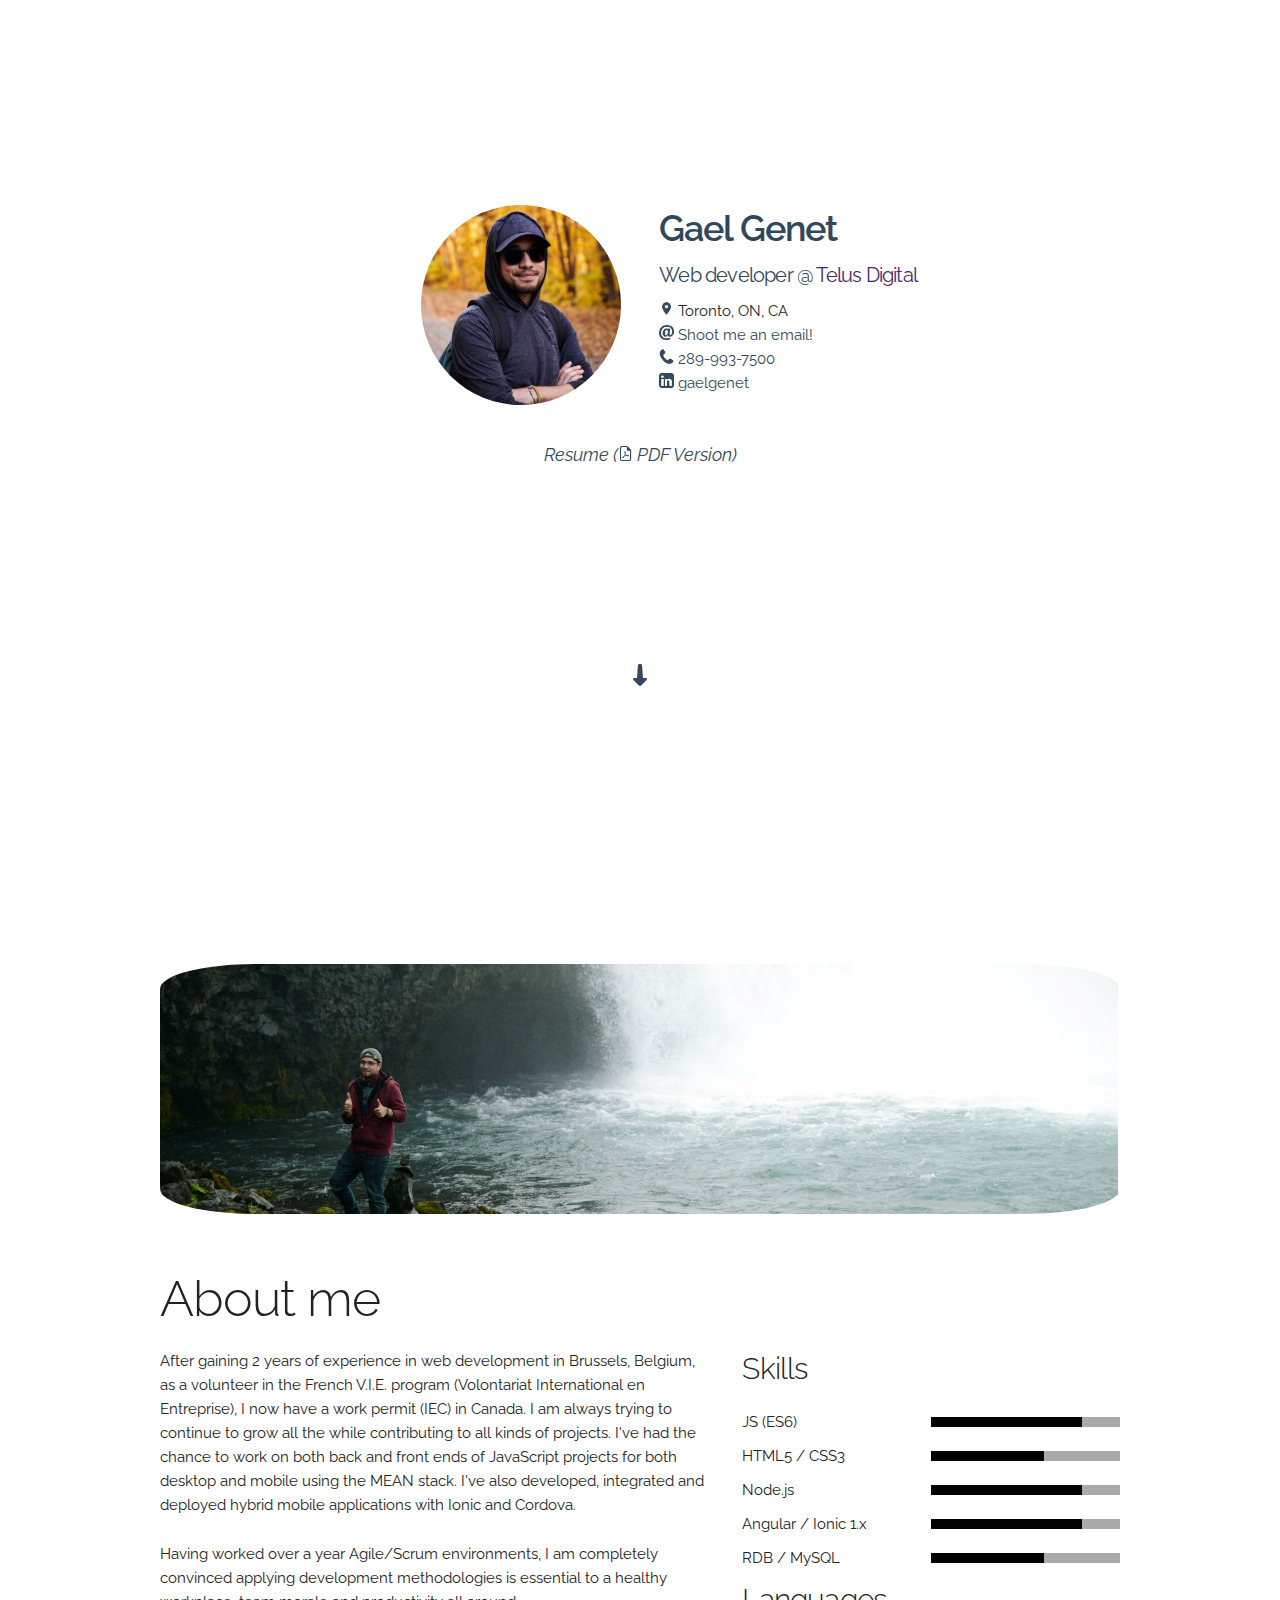
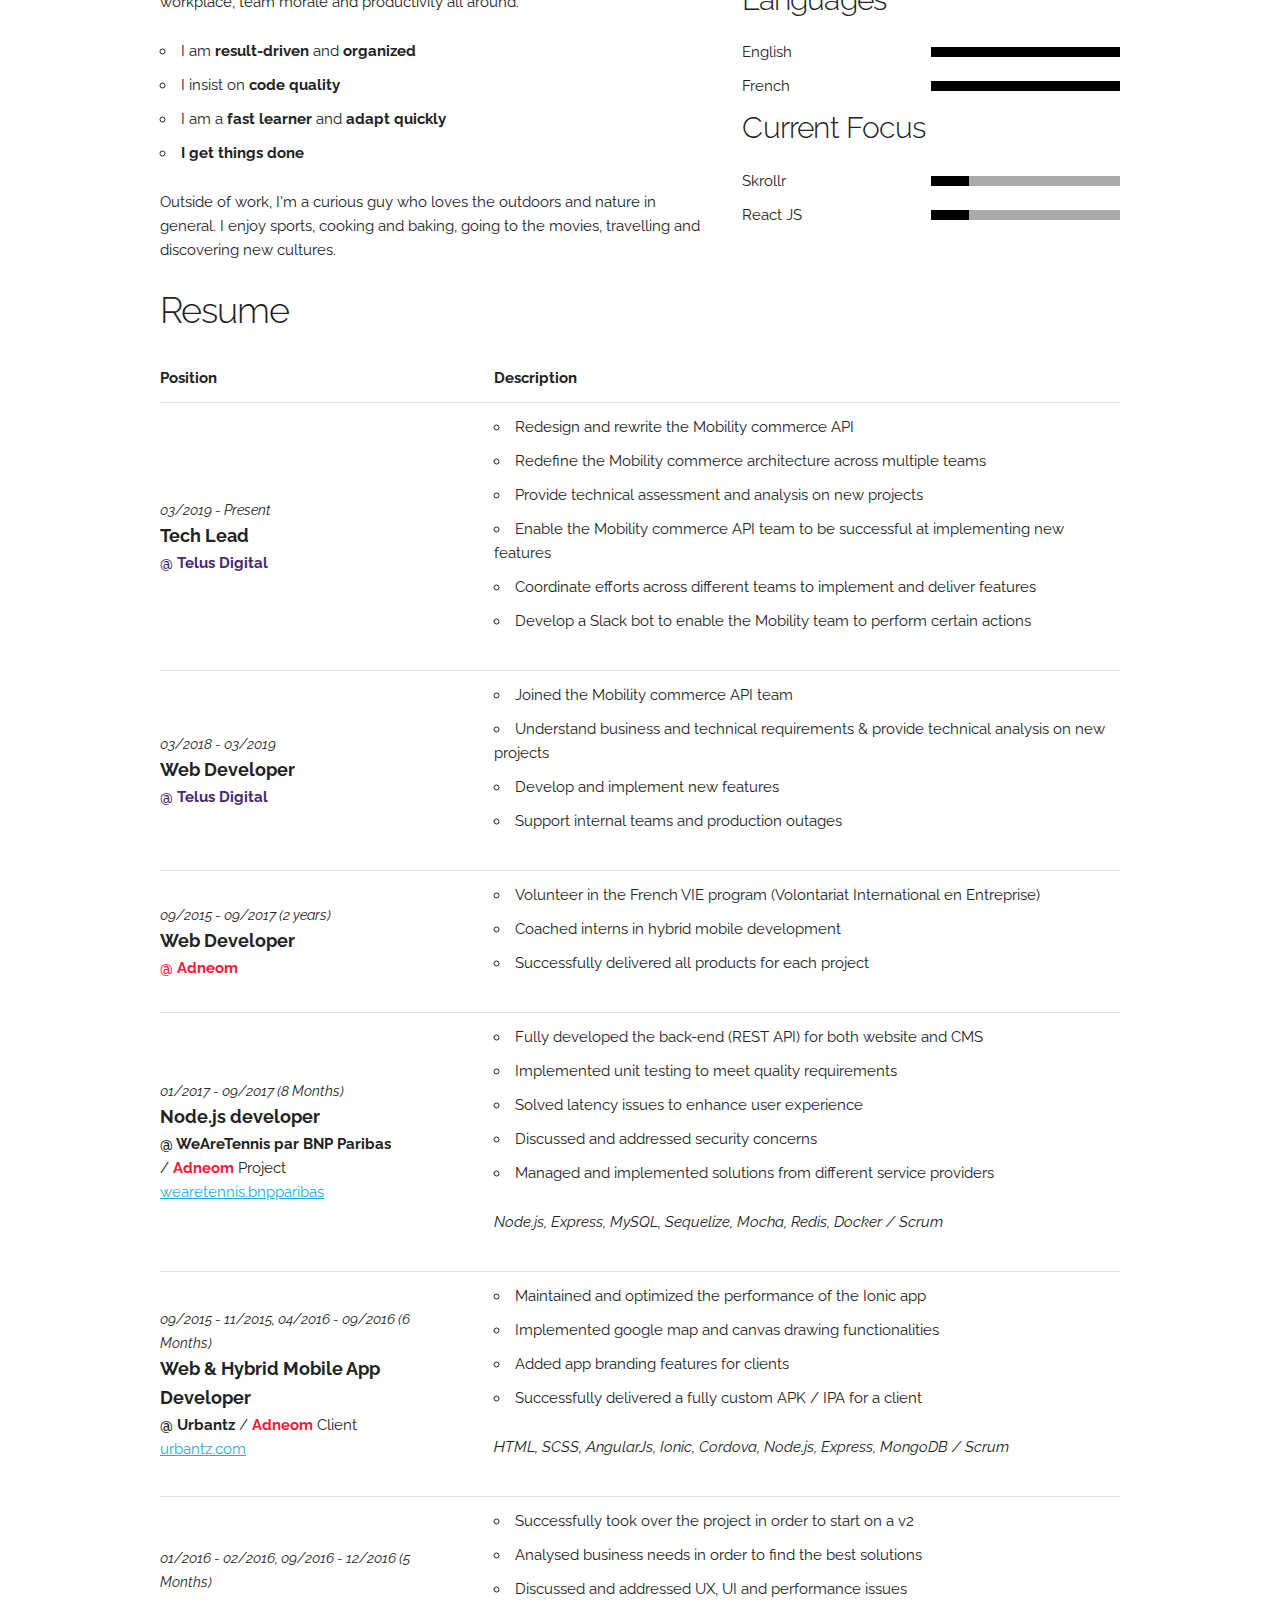
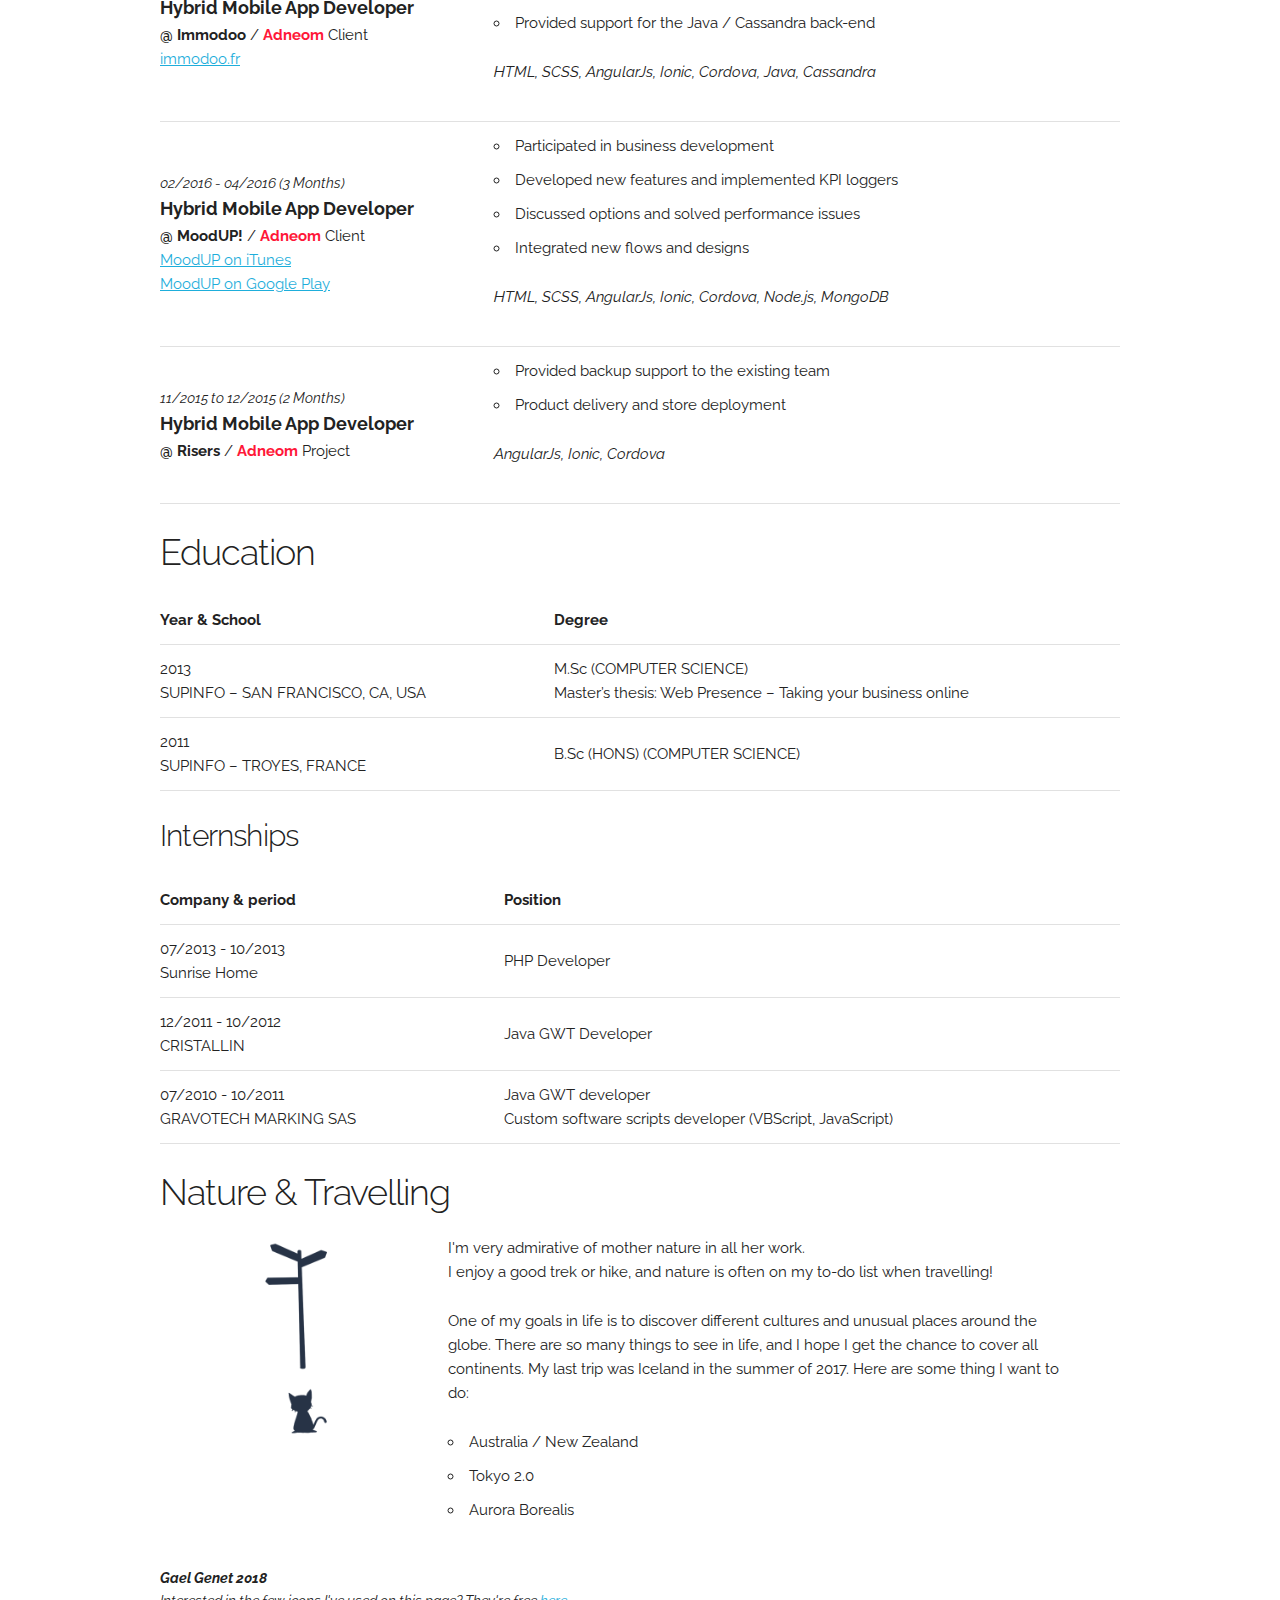
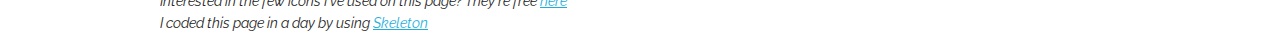
<file: index.html>
<!DOCTYPE html>
<html lang="en">
<head>

  <meta charset="utf-8">
  <title>Gael Genet</title>
  <meta name="description" content="Gael's personal website">
  <meta name="author" content="Gael Genet">

  <meta name="viewport" content="width=device-width, initial-scale=1">

  <link href="//fonts.googleapis.com/css?family=Raleway:400,300,600" rel="stylesheet" type="text/css">

  <link rel="stylesheet" href="css/main.css">
  <link rel="stylesheet" href="css/normalize.css">
  <link rel="stylesheet" href="css/skeleton.css">

  <script src="scripts/zenscroll-min.js"></script>

  <link rel="icon" type="image/png" href="images/favicon2.png">

</head>
<body>

  <div class="primary-header">
    <div class="container"  style="margin: auto">
      <div class="row">
        <div class="one-half column main-right">
          <span style="display:inline-block; text-align: center;">
            <img class="main-pic" src="images/me.jpg">
          </span>
        </div>
        <div class="one-half column main-left">
          <span style="display:inline-block; text-align: left;">
            <h3>Gael Genet</h3>
            <h4>Web developer @ <span class="c-td">Telus Digital<span></h4>
            <img class="header-icons" src="images/marker.png"> <span class="header-text">Toronto, ON, CA</span><br>
            <a href="mailto:gael.genet@gmail.com">
              <img class="header-icons" src="images/email.png"> <span class="header-text">Shoot me an email!</span><br>
            </a>
            <a href="tel:+12899937500">
              <img class="header-icons" src="images/phone.png"> <span class="header-text">289-993-7500</span><br>
            </a>
            <a href="http://www.linkedin.com/in/gaelgenet">
              <img class="header-icons" src="images/linkedin.png"> <span class="header-text">gaelgenet</span><br>
            </a>
          </span>
        </div>
      </div>
      <div class="row" style="text-align: center;">
        <a class="header-resume" href="#resume">
          Resume
        </a>
        <a class="header-resume" href="files/gael_genet_resume.pdf">
          (<img class="header-icons" src="images/pdf.png"> PDF Version)
        </a>
      </div>
      <div class="row">
        <div class="arrow bounce">
          <a class="" href="#about"><img src="images/arrow.png"></a>
        </div>
      </div>
    </div>  
  </div>

  <div class="container" id="about">
    <div class="row profile-header">
      <div class="column">
        <img src="images/header2.jpg">
      </div>
    </div>

    <!-- About -->
    <h1>About me</h1>
    <div class="row">
      <div class="seven columns">
        <!-- <h4>Profile</h4> -->
        <p>
          After gaining 2 years of experience in web development in Brussels, Belgium, as a volunteer in the French V.I.E. program (Volontariat International en Entreprise), I now have a work permit (IEC) in Canada. I am always trying to continue to grow all the while contributing to all kinds of projects. I've had the chance to work on both back and front ends of JavaScript projects for both desktop and mobile using the MEAN stack. I've also developed, integrated and deployed hybrid mobile applications with Ionic and Cordova.
        </p>
        <p>
          Having worked over a year Agile/Scrum environments, I am completely convinced applying development methodologies is essential to a healthy workplace, team morale and productivity all around.
        </p>
        <p>
          <ul>
            <li>I am <strong>result-driven</strong> and <strong>organized</strong></li>
            <li>I insist on <strong>code quality</strong></li>
            <li>I am a <strong>fast learner</strong> and <strong>adapt quickly</strong></li>
            <li><strong>I get things done</strong></li>
          </ul>
        </p>
        <p>
          Outside of work, I'm a curious guy who loves the outdoors and nature in general. I enjoy sports, cooking and baking, going to the movies, travelling and discovering new cultures.
        </p>
      </div>
      <div class="five columns">
        <h4>Skills</h4>
        <p class="skill-block">
          <span class="skill-title">JS (ES6)</span><progress class="skill-bar" value="4" max="5"></progress>
        </p>
        <p class="skill-block">
          <span class="skill-title">HTML5 / CSS3</span><progress class="skill-bar" value="3" max="5"></progress>
        </p>
        <p class="skill-block">
          <span class="skill-title">Node.js</span><progress class="skill-bar" value="4" max="5"></progress>
        </p>
        <p class="skill-block">
          <span class="skill-title">Angular / Ionic 1.x</span><progress class="skill-bar" value="4" max="5"></progress>
        </p>
        <p class="skill-block">
          <span class="skill-title">RDB / MySQL</span><progress class="skill-bar" value="3" max="5"></progress>
        </p>
        <h4>Languages</h4>
        <p class="skill-block">
          <span class="skill-title">English</span><progress class="skill-bar" value="5" max="5"></progress>
        </p>
        <p class="skill-block">
          <span class="skill-title">French</span><progress class="skill-bar" value="5" max="5"></progress>
        </p>
        <h4>Current Focus</h4>
        <p class="skill-block">
          <span class="skill-title">Skrollr</span><progress class="skill-bar" value="1" max="5"></progress>
        </p>
        <p class="skill-block">
          <span class="skill-title">React JS</span><progress class="skill-bar" value="1" max="5"></progress>
        </p>
      </div>
    </div>

    <!-- Resume -->
    <div class="row" id="resume">
      <div class="column">
        <h3>Resume</h3>
        <table class="u-full-width">
          <thead>
            <tr>
              <th>Position</th>
              <th>Description</th>
            </tr>
          </thead>
          <tbody>
            <tr>
              <td>
                <span class="resume-date">03/2019 - Present</span><br>
                <span class="resume-position">Tech Lead</span><br>
                <span class="resume-company c-td">@ Telus Digital</span>
              </td>
              <td>
                <ul>
                  <li>Redesign and rewrite the Mobility commerce API</li>
                  <li>Redefine the Mobility commerce architecture across multiple teams</li>
                  <li>Provide technical assessment and analysis on new projects</li>
                  <li>Enable the Mobility commerce API team to be successful at implementing new features</li>
                  <li>Coordinate efforts across different teams to implement and deliver features</li>
                  <li>Develop a Slack bot to enable the Mobility team to perform certain actions</li>
                </ul>
              </td>
            </tr>

            <tr>
              <td>
                <span class="resume-date">03/2018 - 03/2019</span><br>
                <span class="resume-position">Web Developer</span><br>
                <span class="resume-company c-td">@ Telus Digital</span>
              </td>
              <td>
                <ul>
                  <li>Joined the Mobility commerce API team</li>
                  <li>Understand business and technical requirements & provide technical analysis on new projects</li>
                  <li>Develop and implement new features</li>
                  <li>Support internal teams and production outages</li>
                </ul>
              </td>
            </tr>

            <tr>
              <td>
                <span class="resume-date">09/2015 - 09/2017 (2 years)</span><br>
                <span class="resume-position">Web Developer</span><br>
                <span class="resume-company c-adneom">@ Adneom</span>
              </td>
              <td>
                <ul>
                  <li>Volunteer in the French VIE program (Volontariat International en Entreprise)</li>
                  <li>Coached interns in hybrid mobile development</li>
                  <li>Successfully delivered all products for each project</li>
                </ul>
              </td>
            </tr>
            
            <tr>
              <td>
                <span class="resume-date">01/2017 - 09/2017 (8 Months)</span><br>
                <span class="resume-position">Node.js developer</span><br>
                <span class="resume-company">@ WeAreTennis par BNP Paribas</span><br>
                / <span class="resume-company c-adneom">Adneom</span> Project<br>
                <a href="https://wearetennis.bnpparibas/fr_FR/">wearetennis.bnpparibas</a>
              </td>
              <td>
                <ul>
                  <li>Fully developed the back-end (REST API) for both website and CMS</li>
                  <li>Implemented unit testing to meet quality requirements</li>
                  <li>Solved latency issues to enhance user experience</li>
                  <li>Discussed and addressed security concerns</li>
                  <li>Managed and implemented solutions from different service providers</li>
                </ul>
                <p class="resume-technos">
                  Node.js, Express, MySQL, Sequelize, Mocha, Redis, Docker / Scrum
                </p>
              </td>
            </tr>
            
            <tr>
              <td>
                <span class="resume-date">09/2015 - 11/2015, 04/2016 - 09/2016 (6 Months)</span><br>
                <span class="resume-position">Web & Hybrid Mobile App Developer</span><br>
                <span class="resume-company">@ Urbantz</span> / <span class="resume-company c-adneom">Adneom</span> Client<br>
                <a href="http://www.urbantz.com/">urbantz.com</a>
              </td>
              <td>
                <ul>
                  <li>Maintained and optimized the performance of the Ionic app</li>
                  <li>Implemented google map and canvas drawing functionalities</li>
                  <li>Added app branding features for clients</li>
                  <li>Successfully delivered a fully custom APK / IPA for a client</li>
                </ul>
                <p class="resume-technos">
                  HTML, SCSS, AngularJs, Ionic, Cordova, Node.js, Express, MongoDB / Scrum
                </p>
              </td>
            </tr>
            
            <tr>
              <td>
                <span class="resume-date">01/2016 - 02/2016, 09/2016 - 12/2016 (5 Months)</span><br>
                <span class="resume-position">Hybrid Mobile App Developer</span><br>
                <span class="resume-company">@ Immodoo</span> / <span class="resume-company c-adneom">Adneom</span> Client<br>
                <a href="http://immodoo.fr/">immodoo.fr</a>
              </td>
              <td>
                <ul>
                  <li>Successfully took over the project in order to start on a v2</li>
                  <li>Analysed business needs in order to find the best solutions</li>
                  <li>Discussed and addressed UX, UI and performance issues</li>
                  <li>Provided support for the Java / Cassandra back-end</li>
                </ul>
                <p class="resume-technos">
                  HTML, SCSS, AngularJs, Ionic, Cordova, Java, Cassandra
                </p>
              </td>
            </tr>
            
            <tr>
              <td>
                <span class="resume-date">02/2016 - 04/2016 (3 Months)</span><br>
                <span class="resume-position">Hybrid Mobile App Developer</span><br>
                <span class="resume-company">@ MoodUP!</span> / <span class="resume-company c-adneom">Adneom</span> Client<br>
                <a href="https://itunes.apple.com/us/app/moodup/id964983528?mt=8">MoodUP on iTunes</a><br>
                <a href="https://play.google.com/store/apps/details?id=com.moodup&hl=en">MoodUP on Google Play</a>
              </td>
              <td>
                <ul>
                  <li>Participated in business development</li>
                  <li>Developed new features and implemented KPI loggers</li>
                  <li>Discussed options and solved performance issues</li>
                  <li>Integrated new flows and designs</li>
                </ul>
                <p class="resume-technos">
                  HTML, SCSS, AngularJs, Ionic, Cordova, Node.js, MongoDB
                </p>
              </td>
            </tr>
            
            <tr>
              <td>
                <span class="resume-date">11/2015 to 12/2015 (2 Months)</span><br>
                <span class="resume-position">Hybrid Mobile App Developer</span><br>
                <span class="resume-company">@ Risers</span> / <span class="resume-company c-adneom">Adneom</span> Project
              </td>
              <td>
                <ul>
                  <li>Provided backup support to the existing team</li>
                  <li>Product delivery and store deployment</li>
                </ul>
                <p class="resume-technos">
                  AngularJs, Ionic, Cordova
                </p>
              </td>
            </tr>
          </tbody>
        </table>
      </div>
    </div>

    <!-- Education -->
    <div class="row">
      <div class="column">
        <h3>Education</h3>
        <table class="u-full-width">
          <thead>
            <tr>
              <th>Year & School</th>
              <th>Degree</th>
            </tr>
          </thead>
          <tbody>
            <tr>
              <td>
                <span class="">2013</span><br>
                <span class="">SUPINFO – SAN FRANCISCO, CA, USA</span>
              </td>
              <td>
                M.Sc (COMPUTER SCIENCE)<br>
                Master’s thesis: Web Presence – Taking your business online
              </td>
            </tr>

            <tr>
              <td>
                <span class="">2011</span><br>
                <span class="">SUPINFO – TROYES, FRANCE</span>
              </td>
              <td>
                B.Sc (HONS) (COMPUTER SCIENCE)
              </td>
            </tr>
          </tbody>
        </table>
        <h4>Internships</h4>
        <table class="u-full-width">
          <thead>
            <tr>
              <th>Company & period</th>
              <th>Position</th>
            </tr>
          </thead>
          <tbody>
            <tr>
              <td>
                <span class="">07/2013 - 10/2013</span><br>
                <span class="">Sunrise Home</span>
              </td>
              <td>
                PHP Developer
              </td>
            </tr>
            <tr>
              <td>
                <span class="">12/2011 - 10/2012</span><br>
                <span class="">CRISTALLIN</span>
              </td>
              <td>
                Java GWT Developer
              </td>
            </tr>
            <tr>
              <td>
                <span class="">07/2010 - 10/2011</span><br>
                <span class="">GRAVOTECH MARKING SAS</span>
              </td>
              <td>
                Java GWT developer<br>
                Custom software scripts developer (VBScript, JavaScript)
              </td>
            </tr>
          </tbody>
        </table>
      </div>
    </div>

    <!-- Map -->
    <div class="row"">
      <h3>Nature & Travelling</h3>
      <div class="three columns">
        <img src="images/road.png" style="max-width: 100%">
      </div>
      <div class="eight columns">
        <p>
          I'm very admirative of mother nature in all her work.<br>
          I enjoy a good trek or hike, and nature is often on my to-do list when travelling!
        </p>
        <p>
          One of my goals in life is to discover different cultures and unusual places around the globe. There are so many things to see in life, and I hope I get the chance to cover all continents. My last trip was Iceland in the summer of 2017. Here are some thing I want to do:
          <ul>
            <li>Australia / New Zealand</li>
            <li>Tokyo 2.0</li>
            <li>Aurora Borealis</li>
          </ul>
        </p>
      </div>
    </div>
    <!-- <div class="row"  style="margin-bottom: 5%;>
      <div class="column">
        <div id="map"></div>
        <script>
          function initMap() {
            let osaka = {lat: 34.6937, lng: 135.5022};
            let tokyo = {lat: 35.6895, lng: 139.6917};
            let hiroshima = {lat: 34.3852, lng: 132.4553};
            let shanghai = {lat: 31.2304, lng: 121.4737};
            let hongkong = {lat: 22.3964, lng: 114.1095};
            let manila = {lat: 14.5995, lng: 120.9842};
            let cebu = {lat: 10.3157, lng: 123.8854};
            let kualalumpur = {lat: 3.1390, lng: 101.6869};
            let paris = {lat: 48.8566, lng: 2.3522};
            let brussels = {lat: 50.8503, lng: 4.3517};
            let amsterdam = {lat: 52.3702, lng: 4.8952};
            let sanfran = {lat: 37.7749, lng: -122.4194};
            let newyork = {lat: 40.7128, lng: -74.0060};
            let washdc = {lat: 38.9072, lng: -77.0369};
            let toronto = {lat: 43.6532, lng: -79.3832};
            let reykyjavik = {lat: 64.1265, lng: -21.8174};
            let cityList = [osaka, tokyo, hiroshima, shanghai, hongkong, manila, cebu, kualalumpur, paris, brussels, amsterdam, sanfran, newyork, washdc, toronto, reykyjavik];

            var map = new google.maps.Map(document.getElementById('map'), {
              zoom: 2,
              center: toronto,
              streetViewControl: false,
              mapTypeControl: false,
              styles: [{"featureType":"road","stylers":[{"visibility":"off"}]},{"featureType":"transit","stylers":[{"visibility":"off"}]},{"featureType":"administrative.province","stylers":[{"visibility":"off"}]},{"featureType":"poi.park","elementType":"geometry","stylers":[{"visibility":"off"}]},{"featureType":"water","stylers":[{"color":"#004b76"}]},{"featureType":"landscape.natural","stylers":[{"visibility":"on"},{"color":"#fff6cb"}]},{"featureType":"administrative.country","elementType":"geometry.stroke","stylers":[{"visibility":"on"},{"color":"#7f7d7a"},{"lightness":10},{"weight":1}]}]
            });

            cityList.forEach(city => {
              let marker = new google.maps.Marker({
                position: city,
                map: map
                // icon: 'images/marker.png'
              });
            })

          }
        </script>
        <script async defer
        src="https://maps.googleapis.com/maps/api/js?key=AIzaSyB_DZ9fx9MsmWusTde_GnIQ-wNK7wplqG4&callback=initMap">
        </script>
      </div>
    </div> -->

  </div>
  <div class="footer">
    <div class="container">
      <div class="row">
        <strong>Gael Genet 2018</strong><br>
        Interested in the few icons I've used on this page? They're free <a href="https://icons8.com/">here</a><br>
        I coded this page in a day by using <a href="http://getskeleton.com/">Skeleton</a>
      </div>
    </div>
  </div>

</body>
</html>
</file>
<file: css/main.css>
html { /*scroll-behavior: smooth;*/ }
body { overflow-x: hidden; }

#about { padding-top: 5%; }

.centered { text-align: center; }

.header-icons { height: 15px; width: 15px; }
.header-text { font-size: 15px; }
.header-resume { display: inline-block; padding-top: 3%; font-style: italic; font-size: 120%; }

.primary-header {
	/*background-image: url('../album/1.jpg');*/
	/*background-size: cover;*/
	height: 100vh;
	display: flex;
	width: 100vw;
}

.primary-header h3 {
	color: #31475d;
	font-weight: 600;
	margin-bottom: 1rem;
}

.primary-header h4 {
	color: #31475d;
	font-weight: 400;
	margin-bottom: 1rem;
	font-size: 2rem;
}

.primary-header a {
	font-style: none;
	text-decoration: none;
	color: #31475d;
}

.profile-header img{
	max-width: 100%;
	border-radius: 10%;
	margin-bottom: 5%;
}

.main-pic {
	max-height: 100px;
	border-radius: 50%;
	border: 0px solid red;
}
.main-left {
	text-align: center;
}

.main-right {
	text-align: center;
}

@media (min-width: 400px) {
	.main-pic { max-height: 200px; }
	.main-left { text-align: center; }
	.main-right { text-align: center; }
}
@media (min-width: 550px) {
	.main-pic { max-height: 200px; }
	.main-left { text-align: left; }
	.main-right { text-align: right; }
}

/* colors */
.c-adneom {
	color: #ff1738;
}
.c-td {
	color: #4B286D;
}



/* skills */
.skill-block { width: 100%; margin-bottom: 1rem;}
.skill-title { width: 50%; display: inline-block;}
.skill-bar { width: 50%; }

/* resume */
.resume-position {
	font-weight: bold;
	font-size: 120%;
}
.resume-company {
	font-weight: bold;
	/*color: #000000;*/
}
.resume-adneom {
	font-weight: bold;
	color: #ff1738;
}
.resume-td {
	font-weight: bold;
	color: #4B286D;
}
.resume-date {
	font-style: italic;
	font-size: 90%;
}
.resume-technos {
	font-style: italic;
}

/* progress bars */
progress {
	background-color: #f3f3f3;
	border: 0;
	height: 10px;
	border-radius: 9px;
}
progress::-webkit-progress-bar { background-color: #aaa; width: 100%; }
progress::-webkit-progress-value {background-color: #000 !important;}

/* map */
#map {
	height: 400px;
	width: 100%;
}

/* button */

.arrow {
	text-align: center;
	margin-top: 20%;
}
.bounce {
	-moz-animation: bounce 2s infinite;
	-webkit-animation: bounce 2s infinite;
	animation: bounce 2s infinite;
}

@keyframes bounce {
	0%, 20%, 50%, 80%, 100% {
		transform: translateY(0);
	}
	40% {
		transform: translateY(-30px);
	}
	60% {
		transform: translateY(-15px);
	}
}

.footer {
	padding: 20px;
	font-style: italic;
	font-size: 95%;
	/*background-color: #333;*/
	/*color: white;*/
}
</file>
<file: css/skeleton.css>
/*
* Skeleton V2.0.4
* Copyright 2014, Dave Gamache
* www.getskeleton.com
* Free to use under the MIT license.
* http://www.opensource.org/licenses/mit-license.php
* 12/29/2014
*/


/* Table of contents
––––––––––––––––––––––––––––––––––––––––––––––––––
- Grid
- Base Styles
- Typography
- Links
- Buttons
- Forms
- Lists
- Code
- Tables
- Spacing
- Utilities
- Clearing
- Media Queries
*/


/* Grid
–––––––––––––––––––––––––––––––––––––––––––––––––– */
.container {
  position: relative;
  width: 100%;
  max-width: 960px;
  margin: 0 auto;
  padding: 0 20px;
  box-sizing: border-box; }
.column,
.columns {
  width: 100%;
  float: left;
  box-sizing: border-box; }

/* For devices larger than 400px */
@media (min-width: 400px) {
  .container {
    width: 85%;
    padding: 0; }
}

/* For devices larger than 550px */
@media (min-width: 550px) {
  .container {
    width: 80%; }
  .column,
  .columns {
    margin-left: 4%; }
  .column:first-child,
  .columns:first-child {
    margin-left: 0; }

  .one.column,
  .one.columns                    { width: 4.66666666667%; }
  .two.columns                    { width: 13.3333333333%; }
  .three.columns                  { width: 22%;            }
  .four.columns                   { width: 30.6666666667%; }
  .five.columns                   { width: 39.3333333333%; }
  .six.columns                    { width: 48%;            }
  .seven.columns                  { width: 56.6666666667%; }
  .eight.columns                  { width: 65.3333333333%; }
  .nine.columns                   { width: 74.0%;          }
  .ten.columns                    { width: 82.6666666667%; }
  .eleven.columns                 { width: 91.3333333333%; }
  .twelve.columns                 { width: 100%; margin-left: 0; }

  .one-third.column               { width: 30.6666666667%; }
  .two-thirds.column              { width: 65.3333333333%; }

  .one-half.column                { width: 48%; }

  /* Offsets */
  .offset-by-one.column,
  .offset-by-one.columns          { margin-left: 8.66666666667%; }
  .offset-by-two.column,
  .offset-by-two.columns          { margin-left: 17.3333333333%; }
  .offset-by-three.column,
  .offset-by-three.columns        { margin-left: 26%;            }
  .offset-by-four.column,
  .offset-by-four.columns         { margin-left: 34.6666666667%; }
  .offset-by-five.column,
  .offset-by-five.columns         { margin-left: 43.3333333333%; }
  .offset-by-six.column,
  .offset-by-six.columns          { margin-left: 52%;            }
  .offset-by-seven.column,
  .offset-by-seven.columns        { margin-left: 60.6666666667%; }
  .offset-by-eight.column,
  .offset-by-eight.columns        { margin-left: 69.3333333333%; }
  .offset-by-nine.column,
  .offset-by-nine.columns         { margin-left: 78.0%;          }
  .offset-by-ten.column,
  .offset-by-ten.columns          { margin-left: 86.6666666667%; }
  .offset-by-eleven.column,
  .offset-by-eleven.columns       { margin-left: 95.3333333333%; }

  .offset-by-one-third.column,
  .offset-by-one-third.columns    { margin-left: 34.6666666667%; }
  .offset-by-two-thirds.column,
  .offset-by-two-thirds.columns   { margin-left: 69.3333333333%; }

  .offset-by-one-half.column,
  .offset-by-one-half.columns     { margin-left: 52%; }

}


/* Base Styles
–––––––––––––––––––––––––––––––––––––––––––––––––– */
/* NOTE
html is set to 62.5% so that all the REM measurements throughout Skeleton
are based on 10px sizing. So basically 1.5rem = 15px :) */
html {
  font-size: 62.5%; }
body {
  font-size: 1.5em; /* currently ems cause chrome bug misinterpreting rems on body element */
  line-height: 1.6;
  font-weight: 400;
  font-family: "Raleway", "HelveticaNeue", "Helvetica Neue", Helvetica, Arial, sans-serif;
  color: #222; }


/* Typography
–––––––––––––––––––––––––––––––––––––––––––––––––– */
h1, h2, h3, h4, h5, h6 {
  margin-top: 0;
  margin-bottom: 2rem;
  font-weight: 300; }
h1 { font-size: 4.0rem; line-height: 1.2;  letter-spacing: -.1rem;}
h2 { font-size: 3.6rem; line-height: 1.25; letter-spacing: -.1rem; }
h3 { font-size: 3.0rem; line-height: 1.3;  letter-spacing: -.1rem; }
h4 { font-size: 2.4rem; line-height: 1.35; letter-spacing: -.08rem; }
h5 { font-size: 1.8rem; line-height: 1.5;  letter-spacing: -.05rem; }
h6 { font-size: 1.5rem; line-height: 1.6;  letter-spacing: 0; }

/* Larger than phablet */
@media (min-width: 550px) {
  h1 { font-size: 5.0rem; }
  h2 { font-size: 4.2rem; }
  h3 { font-size: 3.6rem; }
  h4 { font-size: 3.0rem; }
  h5 { font-size: 2.4rem; }
  h6 { font-size: 1.5rem; }
}

p {
  margin-top: 0; }


/* Links
–––––––––––––––––––––––––––––––––––––––––––––––––– */
a {
  color: #1EAEDB; }
a:hover {
  color: #0FA0CE; }


/* Buttons
–––––––––––––––––––––––––––––––––––––––––––––––––– */
.button,
button,
input[type="submit"],
input[type="reset"],
input[type="button"] {
  display: inline-block;
  height: 38px;
  padding: 0 30px;
  color: #555;
  text-align: center;
  font-size: 11px;
  font-weight: 600;
  line-height: 38px;
  letter-spacing: .1rem;
  text-transform: uppercase;
  text-decoration: none;
  white-space: nowrap;
  background-color: transparent;
  border-radius: 4px;
  border: 1px solid #bbb;
  cursor: pointer;
  box-sizing: border-box; }
.button:hover,
button:hover,
input[type="submit"]:hover,
input[type="reset"]:hover,
input[type="button"]:hover,
.button:focus,
button:focus,
input[type="submit"]:focus,
input[type="reset"]:focus,
input[type="button"]:focus {
  color: #333;
  border-color: #888;
  outline: 0; }
.button.button-primary,
button.button-primary,
input[type="submit"].button-primary,
input[type="reset"].button-primary,
input[type="button"].button-primary {
  color: #FFF;
  background-color: #33C3F0;
  border-color: #33C3F0; }
.button.button-primary:hover,
button.button-primary:hover,
input[type="submit"].button-primary:hover,
input[type="reset"].button-primary:hover,
input[type="button"].button-primary:hover,
.button.button-primary:focus,
button.button-primary:focus,
input[type="submit"].button-primary:focus,
input[type="reset"].button-primary:focus,
input[type="button"].button-primary:focus {
  color: #FFF;
  background-color: #1EAEDB;
  border-color: #1EAEDB; }


/* Forms
–––––––––––––––––––––––––––––––––––––––––––––––––– */
input[type="email"],
input[type="number"],
input[type="search"],
input[type="text"],
input[type="tel"],
input[type="url"],
input[type="password"],
textarea,
select {
  height: 38px;
  padding: 6px 10px; /* The 6px vertically centers text on FF, ignored by Webkit */
  background-color: #fff;
  border: 1px solid #D1D1D1;
  border-radius: 4px;
  box-shadow: none;
  box-sizing: border-box; }
/* Removes awkward default styles on some inputs for iOS */
input[type="email"],
input[type="number"],
input[type="search"],
input[type="text"],
input[type="tel"],
input[type="url"],
input[type="password"],
textarea {
  -webkit-appearance: none;
     -moz-appearance: none;
          appearance: none; }
textarea {
  min-height: 65px;
  padding-top: 6px;
  padding-bottom: 6px; }
input[type="email"]:focus,
input[type="number"]:focus,
input[type="search"]:focus,
input[type="text"]:focus,
input[type="tel"]:focus,
input[type="url"]:focus,
input[type="password"]:focus,
textarea:focus,
select:focus {
  border: 1px solid #33C3F0;
  outline: 0; }
label,
legend {
  display: block;
  margin-bottom: .5rem;
  font-weight: 600; }
fieldset {
  padding: 0;
  border-width: 0; }
input[type="checkbox"],
input[type="radio"] {
  display: inline; }
label > .label-body {
  display: inline-block;
  margin-left: .5rem;
  font-weight: normal; }


/* Lists
–––––––––––––––––––––––––––––––––––––––––––––––––– */
ul {
  list-style: circle inside; }
ol {
  list-style: decimal inside; }
ol, ul {
  padding-left: 0;
  margin-top: 0; }
ul ul,
ul ol,
ol ol,
ol ul {
  margin: 1.5rem 0 1.5rem 3rem;
  font-size: 90%; }
li {
  margin-bottom: 1rem; }


/* Code
–––––––––––––––––––––––––––––––––––––––––––––––––– */
code {
  padding: .2rem .5rem;
  margin: 0 .2rem;
  font-size: 90%;
  white-space: nowrap;
  background: #F1F1F1;
  border: 1px solid #E1E1E1;
  border-radius: 4px; }
pre > code {
  display: block;
  padding: 1rem 1.5rem;
  white-space: pre; }


/* Tables
–––––––––––––––––––––––––––––––––––––––––––––––––– */
th,
td {
  padding: 12px 15px;
  text-align: left;
  border-bottom: 1px solid #E1E1E1; }
th:first-child,
td:first-child {
  padding-left: 0; }
th:last-child,
td:last-child {
  padding-right: 0; }


/* Spacing
–––––––––––––––––––––––––––––––––––––––––––––––––– */
button,
.button {
  margin-bottom: 1rem; }
input,
textarea,
select,
fieldset {
  margin-bottom: 1.5rem; }
pre,
blockquote,
dl,
figure,
table,
p,
ul,
ol,
form {
  margin-bottom: 2.5rem; }


/* Utilities
–––––––––––––––––––––––––––––––––––––––––––––––––– */
.u-full-width {
  width: 100%;
  box-sizing: border-box; }
.u-max-full-width {
  max-width: 100%;
  box-sizing: border-box; }
.u-pull-right {
  float: right; }
.u-pull-left {
  float: left; }


/* Misc
–––––––––––––––––––––––––––––––––––––––––––––––––– */
hr {
  margin-top: 3rem;
  margin-bottom: 3.5rem;
  border-width: 0;
  border-top: 1px solid #E1E1E1; }


/* Clearing
–––––––––––––––––––––––––––––––––––––––––––––––––– */

/* Self Clearing Goodness */
.container:after,
.row:after,
.u-cf {
  content: "";
  display: table;
  clear: both; }


/* Media Queries
–––––––––––––––––––––––––––––––––––––––––––––––––– */
/*
Note: The best way to structure the use of media queries is to create the queries
near the relevant code. For example, if you wanted to change the styles for buttons
on small devices, paste the mobile query code up in the buttons section and style it
there.
*/


/* Larger than mobile */
@media (min-width: 400px) {}

/* Larger than phablet (also point when grid becomes active) */
@media (min-width: 550px) {}

/* Larger than tablet */
@media (min-width: 750px) {}

/* Larger than desktop */
@media (min-width: 1000px) {}

/* Larger than Desktop HD */
@media (min-width: 1200px) {}
</file>
